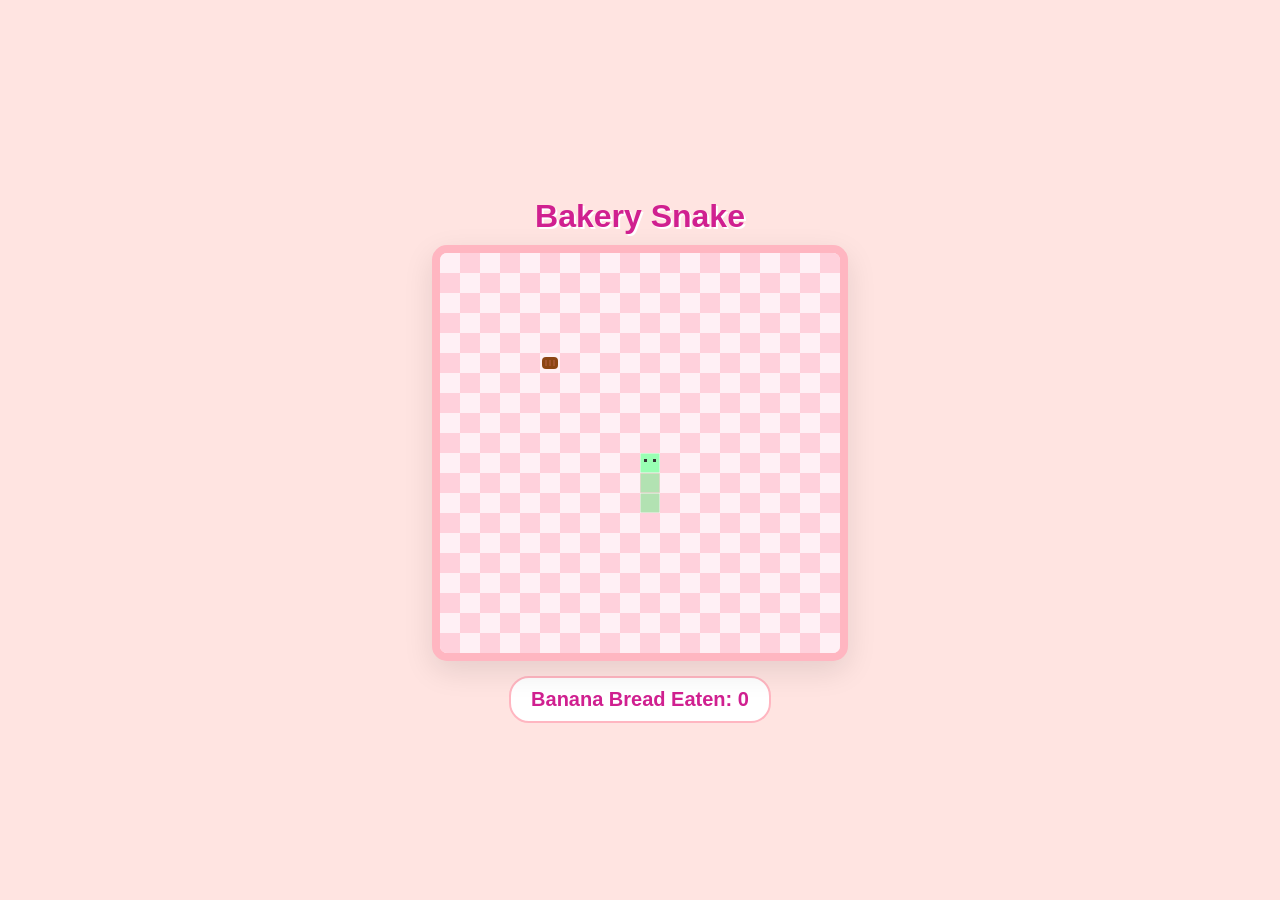
<file: ai.html>
<!DOCTYPE html>
<html lang="en">
<head>
    <meta charset="UTF-8">
    <meta name="viewport" content="width=device-width, initial-scale=1.0">
    <title>Snakery Bakery</title>
    <style>
        body {
            background-color: #ffe4e1; /* Misty Rose */
            display: flex;
            flex-direction: column;
            align-items: center;
            justify-content: center;
            height: 100vh;
            margin: 0;
            font-family: 'Segoe UI', Tahoma, Geneva, Verdana, sans-serif;
            color: #d02090;
        }

        h1 {
            margin-bottom: 10px;
            text-shadow: 2px 2px #ffffff;
        }

        #game-container {
            position: relative;
            border: 8px solid #ffb6c1; /* Light Pink border */
            border-radius: 15px;
            box-shadow: 0 10px 30px rgba(0,0,0,0.1);
            background-color: #fff0f5;
            overflow: hidden;
        }

        canvas {
            display: block;
        }

        .stats {
            font-size: 20px;
            font-weight: bold;
            margin-top: 15px;
            background: white;
            padding: 10px 20px;
            border-radius: 20px;
            border: 2px solid #ffb6c1;
        }

        #overlay {
            position: absolute;
            top: 0;
            left: 0;
            width: 100%;
            height: 100%;
            background: rgba(255, 240, 245, 0.85);
            display: none;
            flex-direction: column;
            align-items: center;
            justify-content: center;
            text-align: center;
        }

        button {
            background-color: #ff69b4;
            color: white;
            border: none;
            padding: 12px 25px;
            font-size: 18px;
            font-weight: bold;
            border-radius: 25px;
            cursor: pointer;
            transition: transform 0.2s;
        }

        button:hover {
            transform: scale(1.05);
            background-color: #d02090;
        }
    </style>
</head>
<body>

    <h1>Bakery Snake</h1>
    
    <div id="game-container">
        <canvas id="snakeGame" width="400" height="400"></canvas>
        <div id="overlay">
            <h2 style="margin-bottom: 20px;">Kitchen Closed!</h2>
            <button onclick="resetGame()">Start New Batch</button>
        </div>
    </div>

    <div class="stats">Banana Bread Eaten: <span id="score">0</span></div>

    <script>
        const canvas = document.getElementById("snakeGame");
        const ctx = canvas.getContext("2d");
        const scoreElement = document.getElementById("score");
        const overlay = document.getElementById("overlay");

        const gridSize = 20;
        const tileCount = canvas.width / gridSize;

        let score = 0;
        let dx = 0;
        let dy = 0;
        let nextDx = 0;
        let nextDy = 0;
        let isGameOver = false;

        let snake = [
            {x: 10, y: 10},
            {x: 10, y: 11},
            {x: 10, y: 12}
        ];

        let bananaBread = {x: 5, y: 5};

        function drawGame() {
            if (isGameOver) return;

            dx = nextDx;
            dy = nextDy;

            updateSnakePosition();
            
            if (checkGameOver()) {
                isGameOver = true;
                overlay.style.display = "flex";
                return;
            }

            drawBackground();
            checkBreadCollision();
            drawBananaBread();
            drawSnake();

            setTimeout(drawGame, 100);
        }

        function drawBackground() {
            for (let row = 0; row < tileCount; row++) {
                for (let col = 0; col < tileCount; col++) {
                    ctx.fillStyle = (row + col) % 2 === 0 ? "#fff0f5" : "#ffd1dc";
                    ctx.fillRect(col * gridSize, row * gridSize, gridSize, gridSize);
                }
            }
        }

        function updateSnakePosition() {
            const head = {x: snake[0].x + dx, y: snake[0].y + dy};
            if (dx !== 0 || dy !== 0) {
                snake.unshift(head);
                snake.pop();
            }
        }

        function drawSnake() {
            snake.forEach((part, index) => {
                const isHead = index === 0;
                
                // Pastel Green Snake Palette
                // Head: Mint Green (#98FFB3), Body: Pale Sage (#B2E2B2)
                ctx.fillStyle = isHead ? "#98ffb3" : "#b2e2b2";
                
                ctx.fillRect(part.x * gridSize + 0.5, part.y * gridSize + 0.5, gridSize - 1, gridSize - 1);

                if (isHead) {
                    // Eyes
                    ctx.fillStyle = "#333"; // Slightly softer black
                    ctx.fillRect(part.x * gridSize + 4, part.y * gridSize + 6, 3, 3);
                    ctx.fillRect(part.x * gridSize + 13, part.y * gridSize + 6, 3, 3);
                }
            });
        }

        function drawBananaBread() {
            const x = bananaBread.x * gridSize;
            const y = bananaBread.y * gridSize;

            // Brown Loaf
            ctx.fillStyle = "#8B4513"; 
            ctx.beginPath();
            ctx.roundRect(x + 2, y + 4, 16, 12, 4); 
            ctx.fill();

            // Crust detail
            ctx.strokeStyle = "#A0522D";
            ctx.lineWidth = 2;
            ctx.beginPath();
            ctx.moveTo(x + 6, y + 7); ctx.lineTo(x + 6, y + 13);
            ctx.moveTo(x + 10, y + 7); ctx.lineTo(x + 10, y + 13);
            ctx.moveTo(x + 14, y + 7); ctx.lineTo(x + 14, y + 13);
            ctx.stroke();
        }

        function checkBreadCollision() {
            if (snake[0].x === bananaBread.x && snake[0].y === bananaBread.y) {
                score++;
                scoreElement.innerText = score;
                const tail = { ...snake[snake.length - 1] };
                snake.push(tail);
                bananaBread = {
                    x: Math.floor(Math.random() * tileCount),
                    y: Math.floor(Math.random() * tileCount)
                };
                while(snake.some(p => p.x === bananaBread.x && p.y === bananaBread.y)) {
                    bananaBread.x = Math.floor(Math.random() * tileCount);
                    bananaBread.y = Math.floor(Math.random() * tileCount);
                }
            }
        }

        function checkGameOver() {
            const head = snake[0];
            if (head.x < 0 || head.x >= tileCount || head.y < 0 || head.y >= tileCount) return true;
            for (let i = 1; i < snake.length; i++) {
                if (head.x === snake[i].x && head.y === snake[i].y) return true;
            }
            return false;
        }

        function resetGame() {
            score = 0;
            scoreElement.innerText = score;
            snake = [{x: 10, y: 10}, {x: 10, y: 11}, {x: 10, y: 12}];
            dx = 0; dy = 0; nextDx = 0; nextDy = 0;
            isGameOver = false;
            bananaBread = {x: 5, y: 5};
            overlay.style.display = "none";
            drawGame();
        }

        window.addEventListener("keydown", e => {
            if (isGameOver) return;
            switch (e.key) {
                case "ArrowUp":    if (dy !== 1) { nextDx = 0; nextDy = -1; } break;
                case "ArrowDown":  if (dy !== -1) { nextDx = 0; nextDy = 1; } break;
                case "ArrowLeft":  if (dx !== 1) { nextDx = -1; nextDy = 0; } break;
                case "ArrowRight": if (dx !== -1) { nextDx = 1; nextDy = 0; } break;
            }
        });

        drawGame();
    </script>
</body>
</html>
</file>
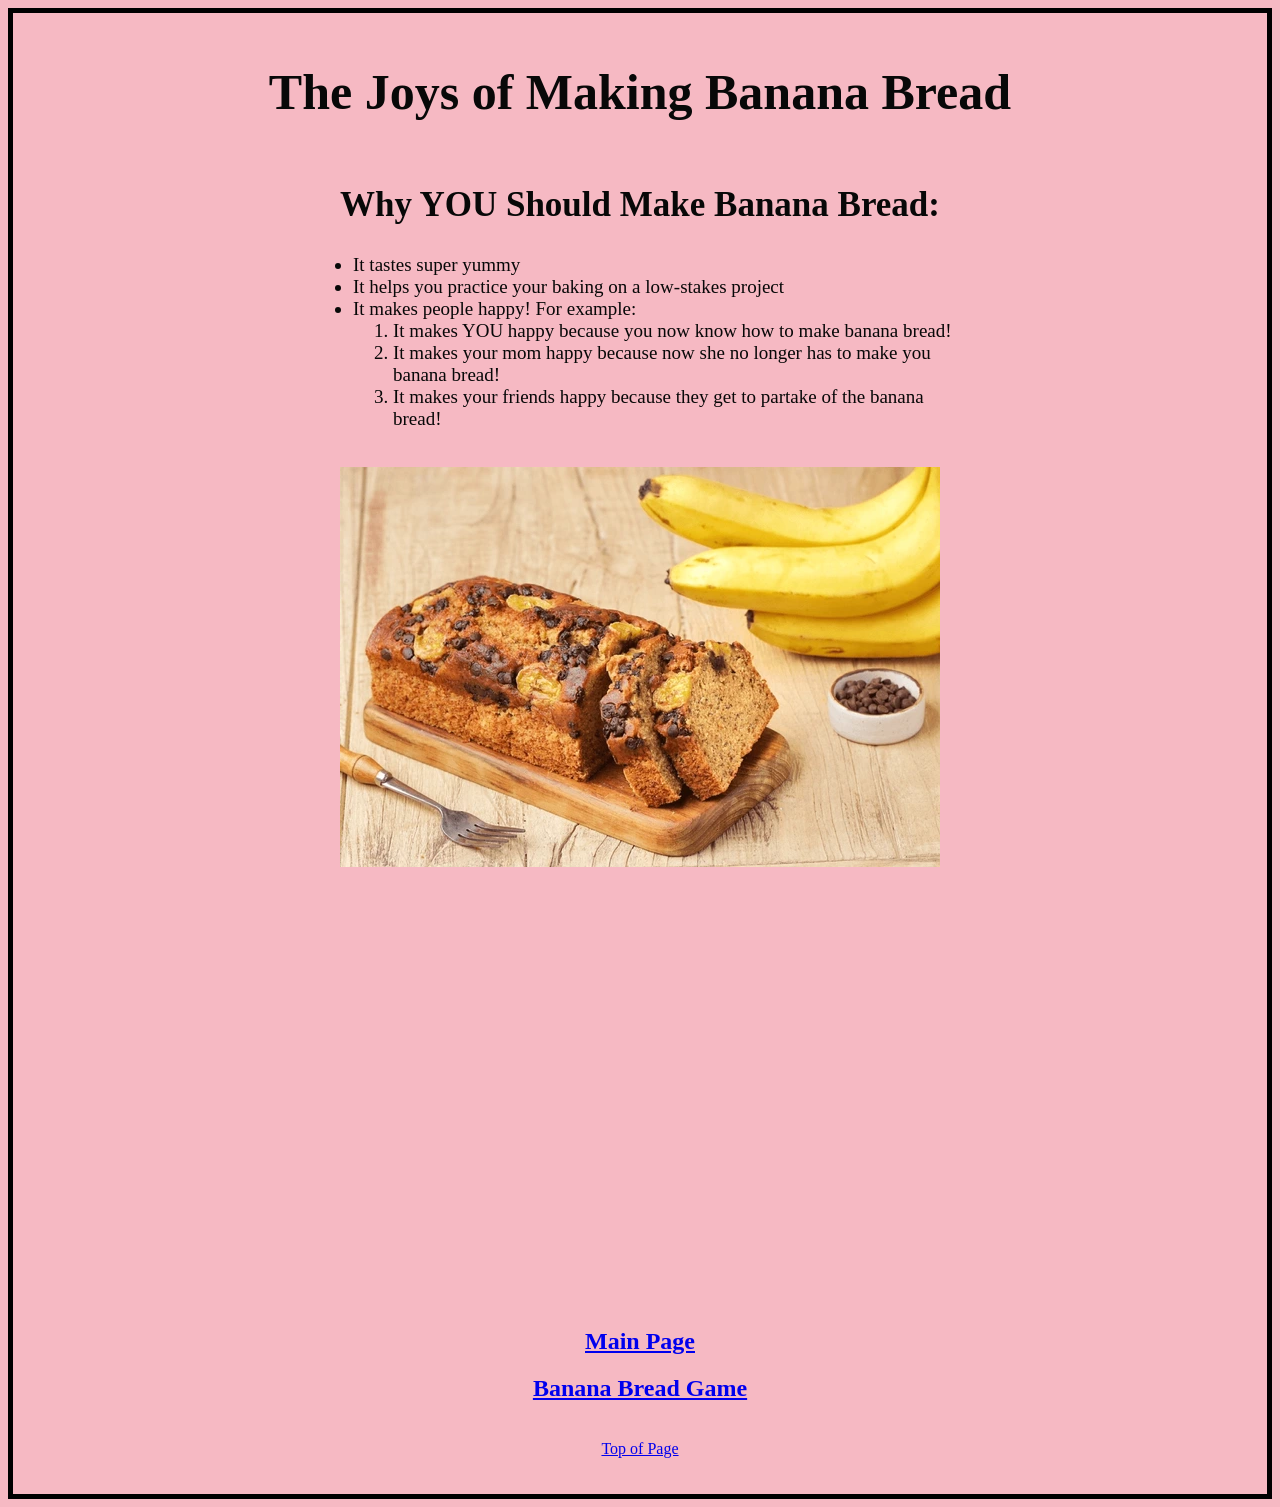
<file: fromScratch.html>
<!DOCTYPE html>
<html lang="en">
<head>
    <meta charset="UTF-8">
    <meta name="viewport" content="width=device-width, initial-scale=1.0">
    <title>Banana Bread</title>
    <link rel="stylesheet" href="/css/myStyles.css">
</head>
<body>
    <h1 id="elmo">The Joys of Making Banana Bread</h1>
        <h2 id="door">Why YOU Should Make Banana Bread:</h2>
        <div id="germany">
            <ul>
                <li>It tastes super yummy</li>
                <li>It helps you practice your baking on a low-stakes project</li>
                <li>It makes people happy! For example:
                    <ol>
                        <li>It makes YOU happy because you now know how to make banana bread!</li>
                        <li>It makes your mom happy because now she no longer has to make you banana bread!</li>
                        <li>It makes your friends happy because they get to partake of the banana bread!</li>
                    </ol>
                </li>
            </ul>
        </div>
    <br>
    <img src="Images/banana-cake-made-using-bananas-600nw-2593971889.jpg.webp" alt="Image of Banana Bread" class="grover">
    <br>
    <br><br>
    <iframe width="560" height="315" src="https://www.youtube.com/embed/Vl_BDuxQSV4?si=hbnoJ_7LIif1UClO" title="YouTube video player" frameborder="0" allow="accelerometer; autoplay; clipboard-write; encrypted-media; gyroscope; picture-in-picture; web-share" referrerpolicy="strict-origin-when-cross-origin" allowfullscreen class="grover"></iframe>
<br><br><br>
<div style="width: 100%; overflow: hidden; display: flex; justify-content: center;">
    
    <div class='tableauPlaceholder' id='viz1776838471254' 
         style='position: relative; 
                transform: scale(0.7); /* Change 0.7 to 0.5 for half size, or 0.8 for bigger */
                transform-origin: top center; 
                margin-bottom: -240px; /* Pulls content up to remove the empty space created by scaling */'>
        
        <noscript>
            <a href='#'><img alt='Banana Bread' src='https:&#47;&#47;public.tableau.com&#47;static&#47;images&#47;Ba&#47;BananaBread&#47;BananaBread&#47;1_rss.png' style='border: none' /></a>
        </noscript>
        
        <object class='tableauViz' style='display:none;'>
            <param name='host_url' value='https%3A%2F%2Fpublic.tableau.com%2F' /> 
            <param name='embed_code_version' value='3' /> 
            <param name='site_root' value='' />
            <param name='name' value='BananaBread&#47;BananaBread' />
            <param name='tabs' value='no' />
            <param name='toolbar' value='yes' />
            <param name='static_image' value='https:&#47;&#47;public.tableau.com&#47;static&#47;images&#47;Ba&#47;BananaBread&#47;BananaBread&#47;1.png' /> 
            <param name='animate_transition' value='yes' />
            <param name='display_static_image' value='yes' />
            <param name='display_spinner' value='yes' />
            <param name='display_overlay' value='yes' />
            <param name='display_count' value='yes' />
            <param name='language' value='en-US' />
        </object>
    </div>
</div>

<script type='text/javascript'>
    var divElement = document.getElementById('viz1776838471254');
    var vizElement = divElement.getElementsByTagName('object')[0];
    
    // We keep these at the original "full" size so Tableau renders everything,
    // then the CSS "scale" above shrinks it visually.
    vizElement.style.width='1166px';
    vizElement.style.height='795px';
    
    var scriptElement = document.createElement('script');
    scriptElement.src = 'https://public.tableau.com/javascripts/api/viz_v1.js';
    vizElement.parentNode.insertBefore(scriptElement, vizElement);
</script>
</script>
<br>
<h2 class="sad">
    <a href="/index.html">Main Page</a>
</h2>
<h2 class="sad">
    <a href="/ai.html">Banana Bread Game</a>
</h2>
<br>
<div class="happy">
    <a href="#elmo">Top of Page</a>
</div>
<br><br>
</body>
</html>
</file>
<file: css/myStyles.css>
body{
    background-color: rgb(246, 185, 195);
    border: 5px solid black;
    font-family: Georgia, 'Times New Roman', Times, serif;
}
#elmo{
    text-align: center;
    font-weight: bolder;
    color: rgb(8, 8, 8);
    margin: 0px;
    border: 0px;
    padding-bottom: 35px;
    padding-top: 50px;
    font-size: 50px;
}
#door{
    text-align: center;
    font-size: 35px;
    color: rgb(8, 8, 8);
}
#germany{
    margin-left: 300px;
    margin-right: 300px;
    font-size: 19px;
    color: rgb(8, 8, 8);
}
.grover{
    display: block;
    margin: 0 auto;
}
.happy{
    text-align: center;
}
.sad{
    text-align: center;
}
</file>
